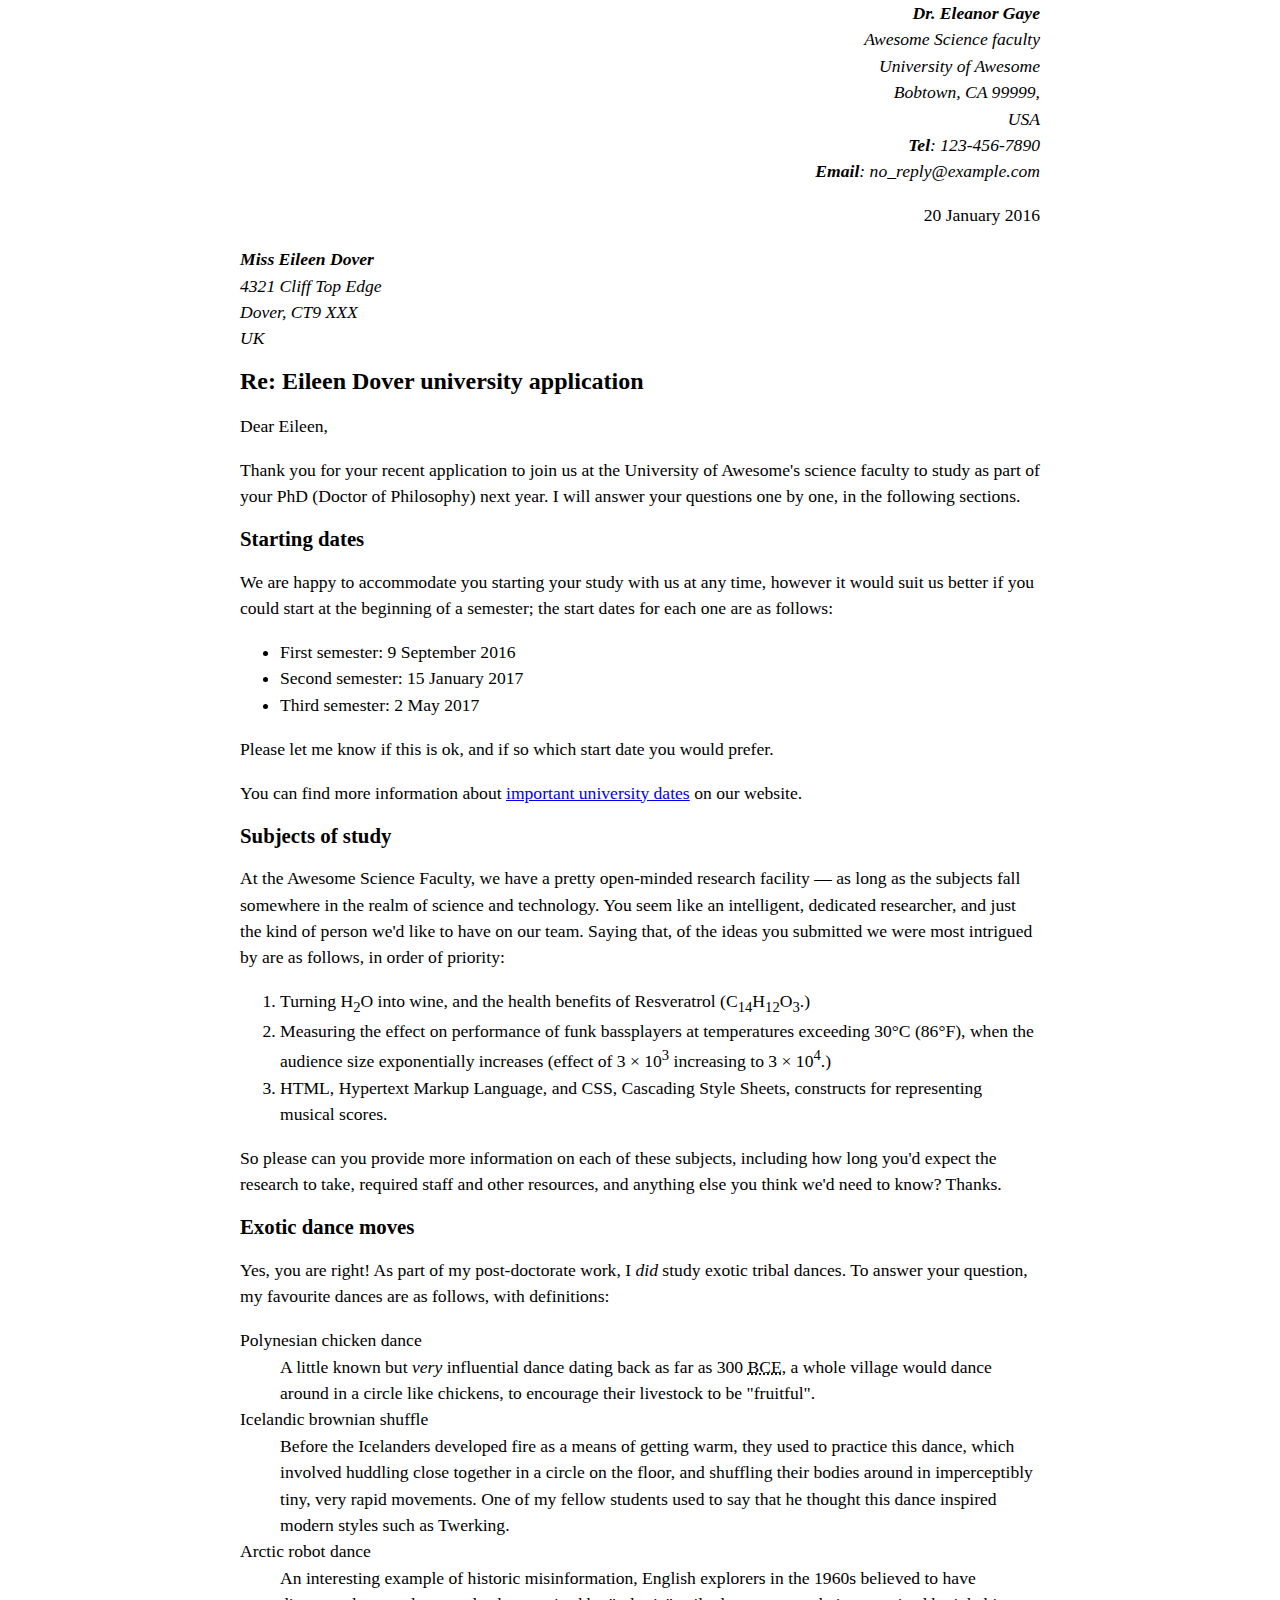
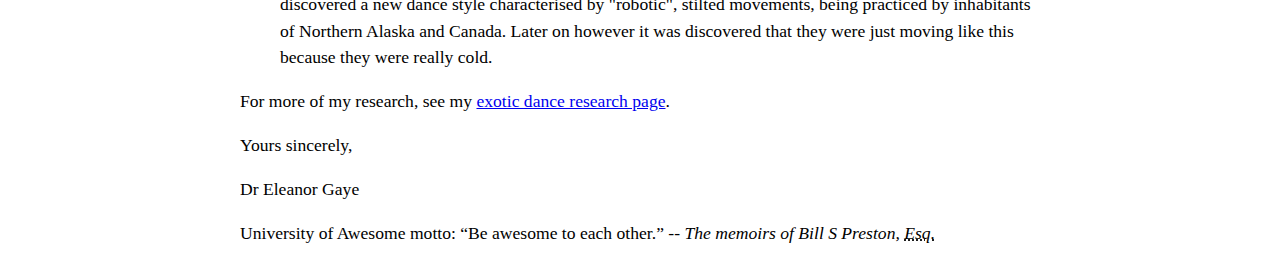
<file: index.html>
<!DOCTYPE html>
<html lang="en-US">
  <head>
    <meta charset="utf-8">
    <meta name="author" content="Dr. Eleanor Gaye">
    <title>Awesome science application correspondence</title>
    <style>
      body {
        max-width: 800px;
        margin: 0 auto;
      }

      .sender-column {
        text-align: right;
      }

      h1 {
        font-size: 1.5em;
      }

      h2 {
        font-size: 1.3em;
      }

      p,ul,ol,dl,address {
        font-size: 1.1em;
      }

      p, li, dd, dt, address {
        line-height: 1.5;
      }
    </style>
  </head>
  <body>
    <address class="sender-column">
      <strong>Dr. Eleanor Gaye</strong><br>
      Awesome Science faculty<br>
      University of Awesome<br>
      Bobtown, CA 99999,<br>
      USA<br>
      <strong>Tel</strong>: 123-456-7890<br>
      <strong>Email</strong>: no_reply@example.com
    </address>

    <p class="sender-column"><time datetime="2016-01-20">20 January 2016</time></p>

    <address>
      <strong>Miss Eileen Dover</strong><br>
      4321 Cliff Top Edge<br>
      Dover, CT9 XXX<br>
      UK
    </address>

    <h1>Re: Eileen Dover university application</h1>

    <p>Dear Eileen,</p>

    <p>Thank you for your recent application to join us at the University of Awesome's science faculty to study as part of your <abbr>PhD</abbr> (Doctor of Philosophy) next year. I will answer your questions one by one, in the following sections.</p>

    <h2>Starting dates</h2>

    <p>We are happy to accommodate you starting your study with us at any time, however it would suit us better if you could start at the beginning of a semester; the start dates for each one are as follows:</p>

    <ul>
      <li>First semester: <time datetime="2016-09-09">9 September 2016</time></li>
      <li>Second semester: <time datetime="2017-01-15">15 January 2017</time></li>
      <li>Third semester: <time datetime="2017-05-02">2 May 2017</time></li>
    </ul>

    <p>Please let me know if this is ok, and if so which start date you would prefer.</p>

    <p>You can find more information about <a href="http://www.example.com" title="table of awesome university important dates">important university dates</a> on our website.</p>

    <h2>Subjects of study</h2>

    <p>At the Awesome Science Faculty, we have a pretty open-minded research facility — as long as the subjects fall somewhere in the realm of science and technology. You seem like an intelligent, dedicated researcher, and just the kind of person we'd like to have on our team. Saying that, of the ideas you submitted we were most intrigued by are as follows, in order of priority:</p>

    <ol>
      <li>Turning H<sub>2</sub>O into wine, and the health benefits of Resveratrol (C<sub>14</sub>H<sub>12</sub>O<sub>3</sub>.)</li>
      <li>Measuring the effect on performance of funk bassplayers at temperatures exceeding 30°C (86°F), when the audience size exponentially increases (effect of 3 × 10<sup>3</sup> increasing to 3 × 10<sup>4</sup>.)</li>
      <li><abbr>HTML</abbr>, Hypertext Markup Language, and <abbr>CSS</abbr>, Cascading Style Sheets, constructs for representing musical scores.</li>
    </ol>

    <p>So please can you provide more information on each of these subjects, including how long you'd expect the research to take, required staff and other resources, and anything else you think we'd need to know? Thanks.</p>

    <h2>Exotic dance moves</h2>

    <p>Yes, you are right! As part of my post-doctorate work, I <em>did</em> study exotic tribal dances. To answer your question, my favourite dances are as follows, with definitions:</p>

    <dl>
      <dt>Polynesian chicken dance</dt>
      <dd>A little known but <em>very</em> influential dance dating back as far as 300 <abbr title="Before Common Era">BCE</abbr>, a whole village would dance around in a circle like chickens, to encourage their livestock to be "fruitful".</dd>
      <dt>Icelandic brownian shuffle</dt>
      <dd>Before the Icelanders developed fire as a means of getting warm, they used to practice this dance, which involved huddling close together in a circle on the floor, and shuffling their bodies around in imperceptibly tiny, very rapid movements. One of my fellow students used to say that he thought this dance inspired modern styles such as Twerking.</dd>
      <dt>Arctic robot dance</dt>
      <dd>An interesting example of historic misinformation, English explorers in the 1960s believed to have discovered a new dance style characterised by "robotic", stilted movements, being practiced by inhabitants of Northern Alaska and Canada. Later on however it was discovered that they were just moving like this because they were really cold.</dd>
    </dl>

    <p>For more of my research, see my <a href="http://www.example.com" aria-label="Dr Gaye's exotic dance research">exotic dance research page</a>.</p>

    <p>Yours sincerely,</p>

    <p>Dr Eleanor Gaye</p>


    <p>University of Awesome motto: <q>Be awesome to each other.</q> -- <cite>The memoirs of Bill S Preston, <abbr title="Esquire">Esq.</abbr></cite></p>
  </body>
</html>
</file>
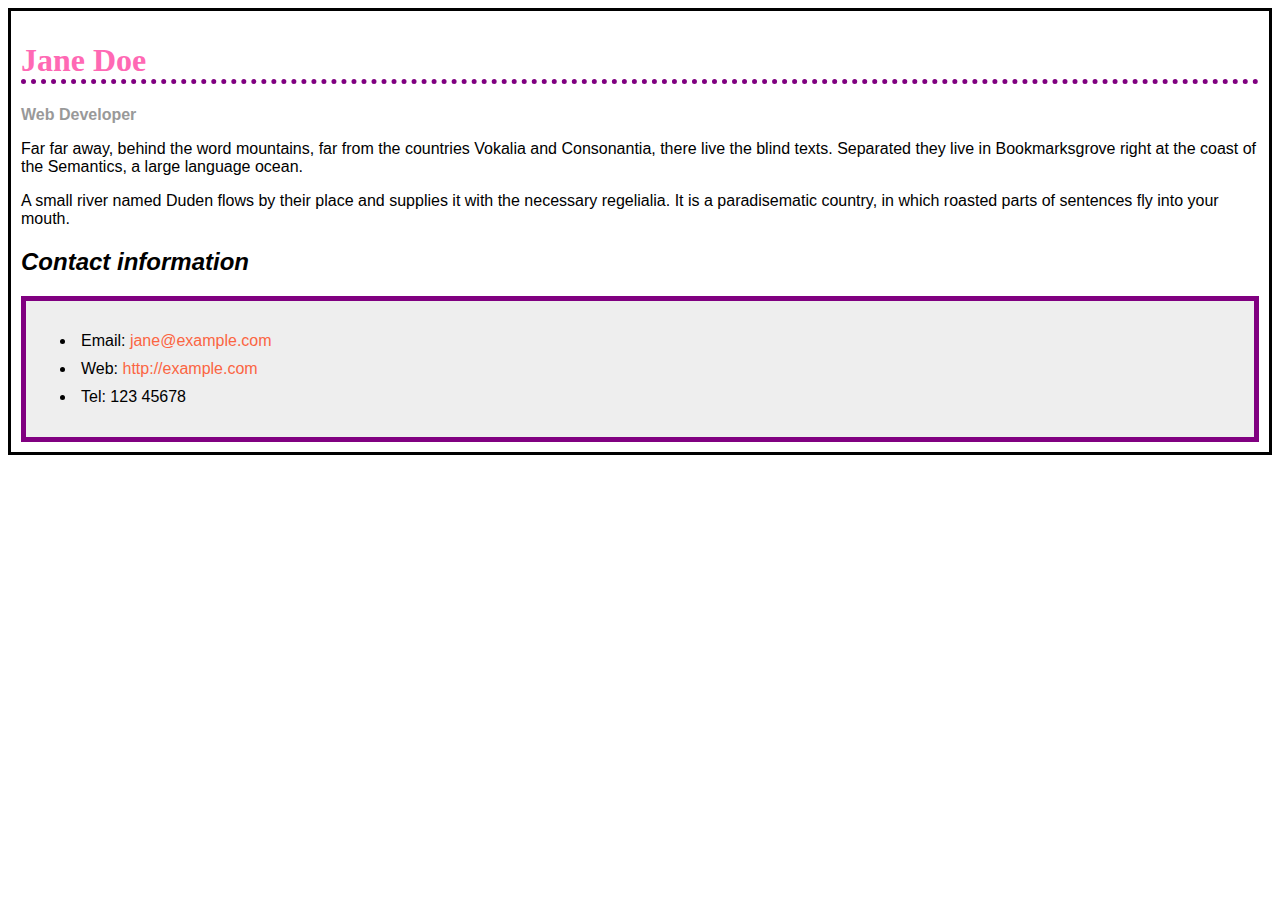
<file: biographyPage/index.html>
<!DOCTYPE html>
<html lang="en">
<head>
    <meta charset="UTF-8">
    <meta name="viewport" content="width=device-width, initial-scale=1.0">
    <title>profile</title>
    <link rel="stylesheet" href="style.css">
</head>
<body>
    <h1>Jane Doe</h1>
<div class="job-title">Web Developer</div>
<p>Far far away, behind the word mountains, far from the countries Vokalia and Consonantia, there live the blind texts. Separated they live in Bookmarksgrove right at the coast of the Semantics, a large language ocean.</p>

<p>A small river named Duden flows by their place and supplies it with the necessary regelialia. It is a paradisematic country, in which roasted parts of sentences fly into your mouth. </p>

<h2>Contact information</h2>
<div class="li">
<ul>
  <li>Email: <a href="mailto:jane@example.com">jane@example.com</a></li>
  <li>Web: <a href="http://example.com">http://example.com</a></li>
  <li>Tel: 123 45678</li>
</ul>
</div>
</body>
</html>
</file>
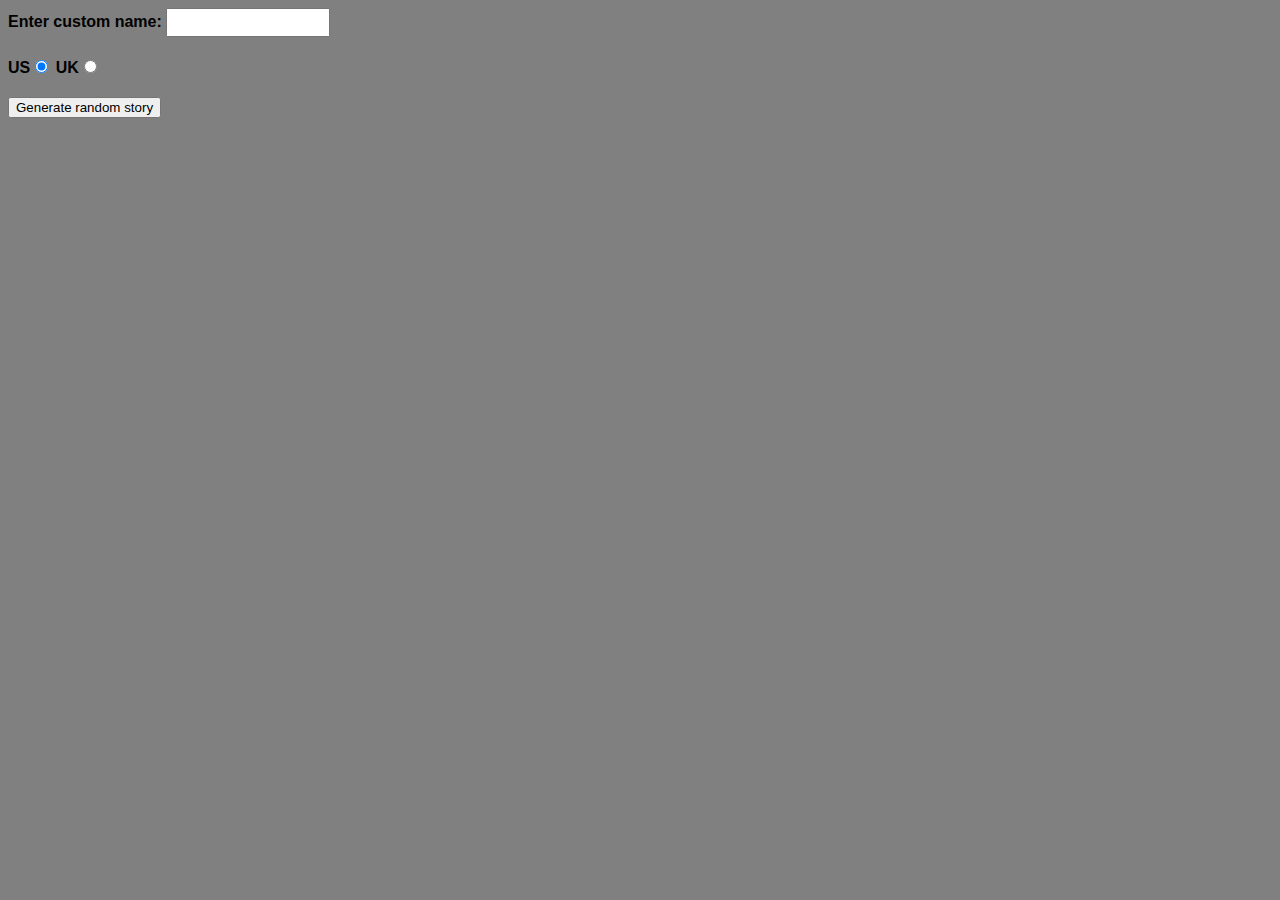
<file: SillyStoryGen/index.html>
<!DOCTYPE html>
<html lang="en-US">
  <head>
    <meta charset="utf-8" />
    <meta name="viewport" content="width=device-width" />

    <title>Silly story generator</title>

    <style>
      body {
        font-family: helvetica, sans-serif;
        width: 350px;
      }

      label {
        font-weight: bold;
      }

      div {
        padding-bottom: 20px;
      }

      input[type="text"] {
        padding: 5px;
        width: 150px;
      }

      p {
        background: #ffc125;
        color: #5e2612;
        padding: 10px;
        visibility: hidden;
      }
    </style>
  </head>

  <body>
    <div>
      <label for="customname">Enter custom name:</label>
      <input id="customname" type="text" placeholder="" />
    </div>
    <div>
      <label for="us">US</label
      ><input id="us" type="radio" name="ukus" value="us" checked />
      <label for="uk">UK</label
      ><input id="uk" type="radio" name="ukus" value="uk" />
    </div>
    <div>
      <button class="randomize">Generate random story</button>
    </div>
    <!-- Thanks a lot to Willy Aguirre for his help with the code for this assessment -->
    <p class="story"></p>
    <script src="main.js"></script>
  </body>
</html>
</file>
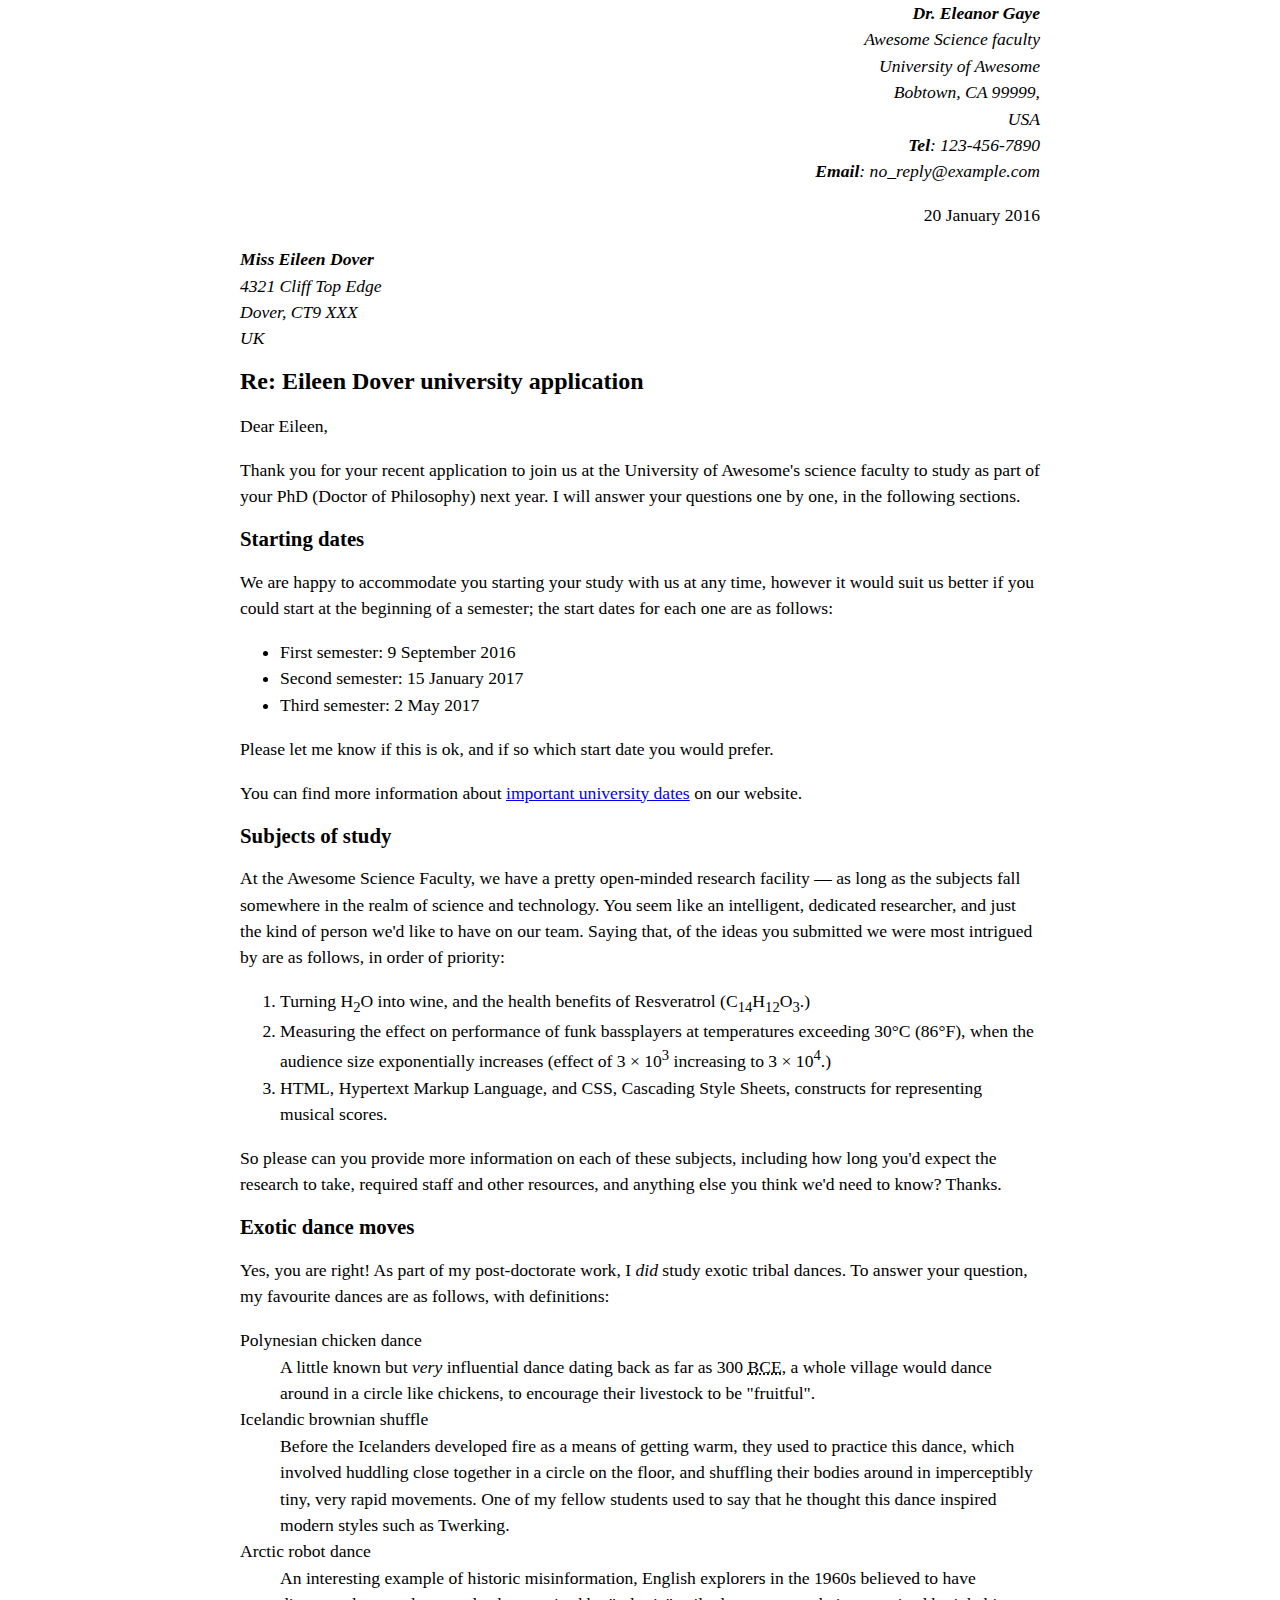
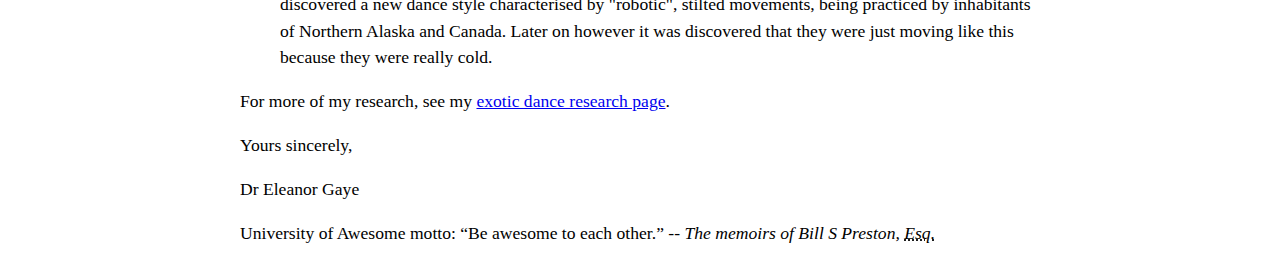
<file: new.html>
<!DOCTYPE html>
<html lang="en-US">
  <head>
    <meta charset="utf-8">
    <meta name="author" content="Dr. Eleanor Gaye">
    <title>Awesome science application correspondence</title>
    <style>
      body {
        max-width: 800px;
        margin: 0 auto;
      }

      .sender-column {
        text-align: right;
      }

      h1 {
        font-size: 1.5em;
      }

      h2 {
        font-size: 1.3em;
      }

      p,ul,ol,dl,address {
        font-size: 1.1em;
      }

      p, li, dd, dt, address {
        line-height: 1.5;
      }
    </style>
  </head>
  <body>
    <address class="sender-column">
      <strong>Dr. Eleanor Gaye</strong><br>
      Awesome Science faculty<br>
      University of Awesome<br>
      Bobtown, CA 99999,<br>
      USA<br>
      <strong>Tel</strong>: 123-456-7890<br>
      <strong>Email</strong>: no_reply@example.com
    </address>

    <p class="sender-column"><time datetime="2016-01-20">20 January 2016</time></p>

    <address>
      <strong>Miss Eileen Dover</strong><br>
      4321 Cliff Top Edge<br>
      Dover, CT9 XXX<br>
      UK
    </address>

    <h1>Re: Eileen Dover university application</h1>

    <p>Dear Eileen,</p>

    <p>Thank you for your recent application to join us at the University of Awesome's science faculty to study as part of your <abbr>PhD</abbr> (Doctor of Philosophy) next year. I will answer your questions one by one, in the following sections.</p>

    <h2>Starting dates</h2>

    <p>We are happy to accommodate you starting your study with us at any time, however it would suit us better if you could start at the beginning of a semester; the start dates for each one are as follows:</p>

    <ul>
      <li>First semester: <time datetime="2016-09-09">9 September 2016</time></li>
      <li>Second semester: <time datetime="2017-01-15">15 January 2017</time></li>
      <li>Third semester: <time datetime="2017-05-02">2 May 2017</time></li>
    </ul>

    <p>Please let me know if this is ok, and if so which start date you would prefer.</p>

    <p>You can find more information about <a href="http://www.example.com" title="table of awesome university important dates">important university dates</a> on our website.</p>

    <h2>Subjects of study</h2>

    <p>At the Awesome Science Faculty, we have a pretty open-minded research facility — as long as the subjects fall somewhere in the realm of science and technology. You seem like an intelligent, dedicated researcher, and just the kind of person we'd like to have on our team. Saying that, of the ideas you submitted we were most intrigued by are as follows, in order of priority:</p>

    <ol>
      <li>Turning H<sub>2</sub>O into wine, and the health benefits of Resveratrol (C<sub>14</sub>H<sub>12</sub>O<sub>3</sub>.)</li>
      <li>Measuring the effect on performance of funk bassplayers at temperatures exceeding 30°C (86°F), when the audience size exponentially increases (effect of 3 × 10<sup>3</sup> increasing to 3 × 10<sup>4</sup>.)</li>
      <li><abbr>HTML</abbr>, Hypertext Markup Language, and <abbr>CSS</abbr>, Cascading Style Sheets, constructs for representing musical scores.</li>
    </ol>

    <p>So please can you provide more information on each of these subjects, including how long you'd expect the research to take, required staff and other resources, and anything else you think we'd need to know? Thanks.</p>

    <h2>Exotic dance moves</h2>

    <p>Yes, you are right! As part of my post-doctorate work, I <em>did</em> study exotic tribal dances. To answer your question, my favourite dances are as follows, with definitions:</p>

    <dl>
      <dt>Polynesian chicken dance</dt>
      <dd>A little known but <em>very</em> influential dance dating back as far as 300 <abbr title="Before Common Era">BCE</abbr>, a whole village would dance around in a circle like chickens, to encourage their livestock to be "fruitful".</dd>
      <dt>Icelandic brownian shuffle</dt>
      <dd>Before the Icelanders developed fire as a means of getting warm, they used to practice this dance, which involved huddling close together in a circle on the floor, and shuffling their bodies around in imperceptibly tiny, very rapid movements. One of my fellow students used to say that he thought this dance inspired modern styles such as Twerking.</dd>
      <dt>Arctic robot dance</dt>
      <dd>An interesting example of historic misinformation, English explorers in the 1960s believed to have discovered a new dance style characterised by "robotic", stilted movements, being practiced by inhabitants of Northern Alaska and Canada. Later on however it was discovered that they were just moving like this because they were really cold.</dd>
    </dl>

    <p>For more of my research, see my <a href="http://www.example.com" aria-label="Dr Gaye's exotic dance research">exotic dance research page</a>.</p>

    <p>Yours sincerely,</p>

    <p>Dr Eleanor Gaye</p>


    <p>University of Awesome motto: <q>Be awesome to each other.</q> -- <cite>The memoirs of Bill S Preston, <abbr title="Esquire">Esq.</abbr></cite></p>
  </body>
</html>
</file>
<file: biographyPage/style.css>
body {
    font-family: Arial, Helvetica, sans-serif;
    border: solid black;
    padding: 10px;
  }
  
  h1 {
    color: hotpink;
    font-size: 2em;
    font-family: Georgia, 'Times New Roman', Times, serif;
    border-bottom: 5px dotted purple;
  }
  
  h2 {
    font-size: 1.5em;
    font-style: italic;
  }
  
  .job-title {
    color: #999999;
    font-weight: bold;
  }
  
  a:link, a:visited {
    color: #fb6542;
    text-decoration: none;
  }
  
  a:hover {
    color: green;
    text-decoration: underline;
  }

  .li {
    border: 5px solid purple;
    background-color: #eee;
    padding: 10px;
  }

  li{
    padding: 5px;
  }
</file>
